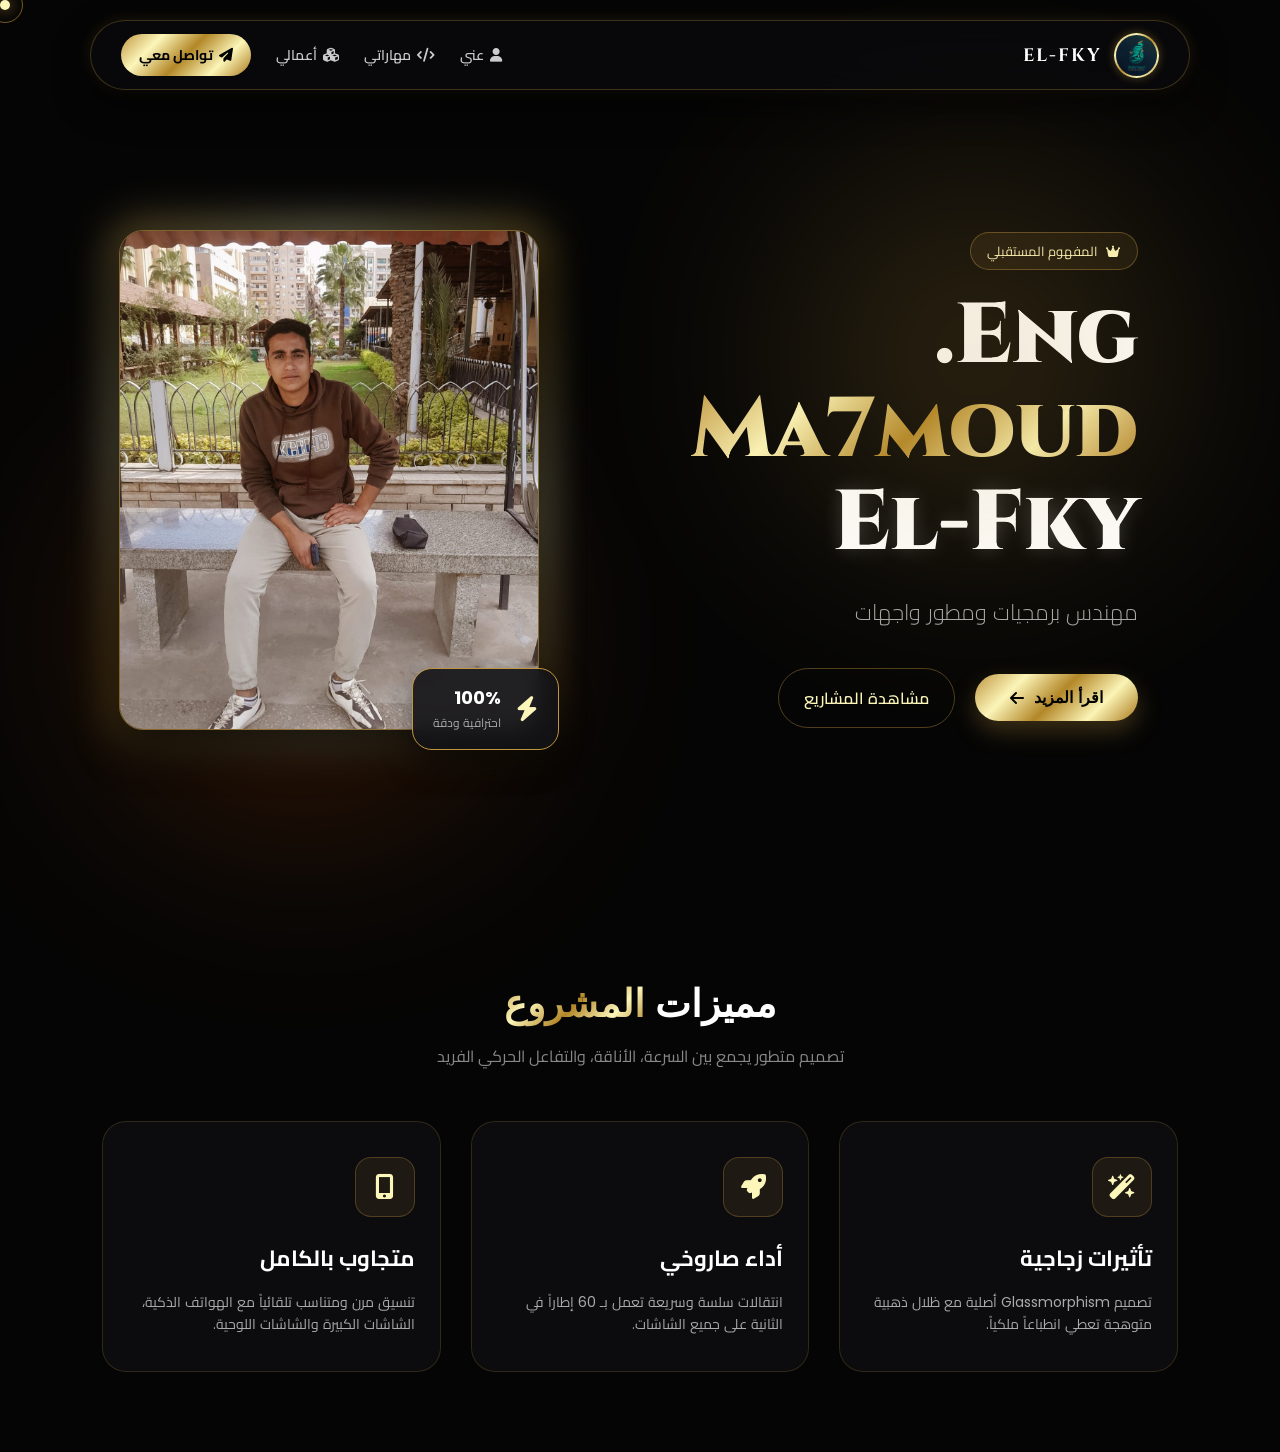
<file: index.html>
<!DOCTYPE html>
<html lang="ar" dir="rtl">
<head>
  <meta charset="UTF-8">
  <meta name="viewport" content="width=device-width, initial-scale=1.0">
  <title>Eng. Mahmoud El-Fky | Portfolio</title>
  
  <!-- استدعاء الخطوط الفخمة والأيقونات -->
  <link rel="preconnect" href="https://fonts.googleapis.com">
  <link rel="preconnect" href="https://fonts.gstatic.com" crossorigin>
  <link href="https://fonts.googleapis.com/css2?family=Cairo:wght@300;400;700;900&family=Cinzel:wght@600;700;900&family=Poppins:wght@300;400;600;800&family=Space+Mono:wght@400;700&display=swap" rel="stylesheet">
<!-- سطر استدعاء الخطوط الفخمة (Google Fonts): -->
  <link rel="stylesheet" href="https://cdnjs.cloudflare.com/ajax/libs/font-awesome/6.4.0/css/all.min.css">

  <!-- ربط ملف الـ CSS -->
  <link rel="stylesheet" href="wep.css">
</head>
<body>

  <!-- مؤشر الماوس الفاخر Custom Cursor -->
  <div class="custom-cursor"></div>
  <div class="cursor-trail"></div>

  <!-- 1. شاشة التحميل السينمائية -->
  <div class="downlode-page" id="preloader">
    <canvas id="particleCanvas"></canvas>
    <div class="loader-backdrop"></div>

    <div class="main-content">
      <div class="text-container">
        <span>L</span><span>O</span><span>A</span><span>D</span><span>I</span><span>N</span><span>G</span>
        <span class="space"></span>
        <span>N</span><span>O</span><span>W</span>
      </div>

      <div class="loader-progress-box">
        <div class="progress-bar-wrap">
          <div class="progress-bar-fill" id="progressFill"></div>
        </div>
        <p class="counter-text"><span id="loaderCount">0</span>%</p>
      </div>
    </div>
  </div>

  <!-- 2. الهيدر العائم الفاخر (Floating Glass Header) -->
  <header class="header">
    <div class="logo-box">
      <div class="logo-ring">
        <img src="logo.jpg" alt="Mahmoud Logo" onerror="this.src='https://images.unsplash.com/photo-1618005182384-a83a8bd57fbe?w=150'">
      </div>
      <span class="logo-text">EL-FKY</span>
    </div>

    <nav>
      <ul>
        <li><a href="#about"><i class="fa-solid fa-user"></i> عني</a></li>
        <li><a href="#skills"><i class="fa-solid fa-code"></i> مهاراتي</a></li>
        <li><a href="#projects"><i class="fa-solid fa-cubes"></i> أعمالي</a></li>
        <li><a href="https://wa.me/201094767072?s=t" class="nav-btn"><i class="fa-solid fa-paper-plane"></i> تواصل معي</a></li>
      </ul>
    </nav>
  </header>

  <!-- 3. القسم الرئيسي (Hero Section) -->
  <main class="home-page" id="about">
    <div class="hero-bg-lights">
      <div class="light-orb orb-1"></div>
      <div class="light-orb orb-2"></div>
    </div>

    <!-- النصف الخاص بالنص -->
    <div class="text-section">
      <div class="badge-tag"><i class="fa-solid fa-crown"></i> المفهوم المستقبلي</div>
      
      <h1 class="hero-title">
        Eng.<br>
        <span class="span-gold">Ma7moud</span>
        <span class="elfky-text">El-Fky</span>
      </h1>

      <p class="sub-headline">مهندس برمجيات ومطور واجهات </p>

      <div class="cta-group">
        <button class="btn-primary">
          <span>اقرأ المزيد</span>
          <i class="fa-solid fa-arrow-left"></i>
        </button>
        <a href="#projects" class="btn-secondary">
          <span>مشاهدة المشاريع</span>
        </a>
      </div>
    </div>

    <!-- النصف الخاص بالصورة -->
    <div class="image-section">
      <div class="image-frame-wrap">
        <div class="golden-border-glow"></div>
        <div class="image-container">
          <img src="WhatsApp Image 2026-07-19 at 2.41.45 PM.jpeg" alt="Eng Mahmoud El-Fky" onerror="this.src='https://images.unsplash.com/photo-1534528741775-53994a69daeb?w=800'">
        </div>
        
        <!-- كارت إحصائيات عائم فوق الصورة -->
        <div class="floating-badge badge-experience">
          <i class="fa-solid fa-bolt"></i>
          <div>
            <h4>100%</h4>
            <p>احترافية ودقة</p>
          </div>
        </div>
      </div>
    </div>
  </main>

  <!-- 4. قسم الكروت والمهارات (Cards Section) -->
  <section class="cards-section" id="skills">
    <div class="section-title">
      <h2>مميزات <span>المشروع</span></h2>
      <p>تصميم متطور يجمع بين السرعة، الأناقة، والتفاعل الحركي الفريد</p>
    </div>

    <div class="cards-grid">
      <div class="card-item">
        <div class="card-icon"><i class="fa-solid fa-wand-magic-sparkles"></i></div>
        <h3>تأثيرات زجاجية</h3>
        <p>تصميم Glassmorphism أصلية مع ظلال ذهبية متوهجة تعطي انطباعاً ملكياً.</p>
        <div class="card-glow"></div>
      </div>

      <div class="card-item active-card">
        <div class="card-icon"><i class="fa-solid fa-rocket"></i></div>
        <h3>أداء صاروخي</h3>
        <p>انتقالات سلسة وسريعة تعمل بـ 60 إطاراً في الثانية على جميع الشاشات.</p>
        <div class="card-glow"></div>
      </div>

      <div class="card-item">
        <div class="card-icon"><i class="fa-solid fa-mobile-screen-button"></i></div>
        <h3>متجاوب بالكامل</h3>
        <p>تنسيق مرن ومتناسب تلقائياً مع الهواتف الذكية، الشاشات الكبيرة والشاشات اللوحية.</p>
        <div class="card-glow"></div>
      </div>
    </div>
  </section>

  <!-- JS Interactivity Script -->
  <script>
    // العداد التفاعلي لشاشة التحميل
    document.addEventListener("DOMContentLoaded", () => {
      let count = 0;
      const countEl = document.getElementById("loaderCount");
      const fillEl = document.getElementById("progressFill");
      const preloader = document.getElementById("preloader");

      const interval = setInterval(() => {
        count += Math.floor(Math.random() * 8) + 2;
        if (count > 100) count = 100;
        
        countEl.textContent = count;
        fillEl.style.width = count + "%";

        if (count === 100) {
          clearInterval(interval);
          setTimeout(() => {
            preloader.classList.add("fade-out");
            document.body.style.overflow = "auto";
          }, 400);
        }
      }, 50);

      // Custom Cursor Logic
      const cursor = document.querySelector(".custom-cursor");
      const trail = document.querySelector(".cursor-trail");

      window.addEventListener("mousemove", (e) => {
        cursor.style.transform = `translate3d(${e.clientX}px, ${e.clientY}px, 0)`;
        setTimeout(() => {
          trail.style.transform = `translate3d(${e.clientX}px, ${e.clientY}px, 0)`;
        }, 50);
      });

      // Canvas Background Particles
      const canvas = document.getElementById("particleCanvas");
      if (canvas) {
        const ctx = canvas.getContext("2d");
        let width = canvas.width = window.innerWidth;
        let height = canvas.height = window.innerHeight;

        window.addEventListener("resize", () => {
          width = canvas.width = window.innerWidth;
          height = canvas.height = window.innerHeight;
        });

        const particles = Array.from({ length: 45 }, () => ({
          x: Math.random() * width,
          y: Math.random() * height,
          radius: Math.random() * 2 + 0.5,
          color: Math.random() > 0.5 ? '#bf953f' : '#fcf6ba',
          speedX: (Math.random() - 0.5) * 0.6,
          speedY: (Math.random() - 0.5) * 0.6
        }));

        function animateCanvas() {
          ctx.clearRect(0, 0, width, height);
          particles.forEach(p => {
            p.x += p.speedX;
            p.y += p.speedY;

            if (p.x < 0) p.x = width;
            if (p.x > width) p.x = 0;
            if (p.y < 0) p.y = height;
            if (p.y > height) p.y = 0;

            ctx.beginPath();
            ctx.arc(p.x, p.y, p.radius, 0, Math.PI * 2);
            ctx.fillStyle = p.color;
            ctx.globalAlpha = 0.5;
            ctx.fill();
          });
          requestAnimationFrame(animateCanvas);
        }
        animateCanvas();
      }
    });
  </script>

</body>
</html>
</file>
<file: wep.css>
/* =========================================
   1. Reset & Variables (الألوان والخطوط)
========================================= */
:root {
  --gold-1: #bf953f;
  --gold-2: #fcf6ba;
  --gold-3: #b38728;
  --gold-4: #fbf5b7;
  --gold-gradient: linear-gradient(135deg, #bf953f 0%, #fcf6ba 25%, #b38728 50%, #fbf5b7 75%, #aa771c 100%);
  --gold-dark-grad: linear-gradient(135deg, #56431f 0%, #b38728 50%, #3b2903 100%);
  --bg-black: #050505;
  --card-bg: rgba(18, 18, 22, 0.65);
}

*, *::before, *::after {
  box-sizing: border-box;
  margin: 0;
  padding: 0;
  -webkit-font-smoothing: antialiased;
}

html {
  font-size: 62.5%;
  scroll-behavior: smooth;
}

body {
  font-family: 'Poppins', 'Cairo', sans-serif;
  font-size: 1.6rem;
  background-color: var(--bg-black);
  color: #fff;
  overflow-x: hidden;
  overflow-y: hidden; /* يفتح تلقائياً بعد التحميل */
}

/* =========================================
   2. Custom Cursor (المؤشر الفاخر)
========================================= */
.custom-cursor {
  width: 10px;
  height: 10px;
  background: var(--gold-2);
  border-radius: 50%;
  position: fixed;
  top: 0;
  left: 0;
  pointer-events: none;
  z-index: 99999;
  box-shadow: 0 0 15px var(--gold-1);
}

.cursor-trail {
  width: 36px;
  height: 36px;
  border: 1px solid var(--gold-1);
  border-radius: 50%;
  position: fixed;
  top: -13px;
  left: -13px;
  pointer-events: none;
  z-index: 99998;
  transition: transform 0.15s ease-out;
  opacity: 0.6;
}

/* =========================================
   3. Loader Screen (شاشة التحميل)
========================================= */
.downlode-page {
  position: fixed;
  top: 0;
  left: 0;
  width: 100%;
  height: 100vh;
  z-index: 10000;
  display: flex;
  justify-content: center;
  align-items: center;
  background-color: #000;
  transition: opacity 0.8s ease, transform 0.8s ease, filter 0.8s ease;
}

.downlode-page.fade-out {
  opacity: 0;
  transform: scale(1.08);
  filter: blur(15px);
  pointer-events: none;
}

#particleCanvas {
  position: absolute;
  top: 0;
  left: 0;
  width: 100%;
  height: 100%;
  z-index: 1;
}

.loader-backdrop {
  position: absolute;
  inset: 0;
  background: radial-gradient(circle at center, rgba(191, 149, 63, 0.1) 0%, rgba(0,0,0,0.9) 80%);
  z-index: 2;
}

.main-content {
  position: relative;
  z-index: 3;
  display: flex;
  flex-direction: column;
  align-items: center;
}

.text-container {
  display: flex;
  gap: 0.5rem;
  margin-bottom: 2rem;
  direction: ltr;
}

.text-container span {
  font-size: clamp(3rem, 6vw, 7rem);
  font-weight: 900;
  font-family: 'Cinzel', serif;
  background: var(--gold-gradient);
  background-size: 200% auto;
  -webkit-background-clip: text;
  -webkit-text-fill-color: transparent;
  filter: drop-shadow(0 4px 15px rgba(191, 149, 63, 0.4));
  animation: pulseGlow 2s infinite ease-in-out;
}

.text-container span.space {
  width: 2rem;
}

.loader-progress-box {
  width: 280px;
  display: flex;
  flex-direction: column;
  align-items: center;
  gap: 1rem;
}

.progress-bar-wrap {
  width: 100%;
  height: 4px;
  background: rgba(255, 255, 255, 0.1);
  border-radius: 10px;
  overflow: hidden;
  border: 1px solid rgba(191, 149, 63, 0.3);
}

.progress-bar-fill {
  width: 0%;
  height: 100%;
  background: var(--gold-gradient);
  box-shadow: 0 0 10px var(--gold-1);
  transition: width 0.1s linear;
}

.counter-text {
  font-family: 'Space Mono', monospace;
  font-size: 1.8rem;
  color: var(--gold-2);
  letter-spacing: 2px;
}

/* =========================================
   4. Floating Header (الهيدر العائم)
========================================= */
.header {
  position: fixed;
  top: 2rem;
  left: 50%;
  transform: translateX(-50%);
  width: 90%;
  max-width: 1100px;
  height: 7rem;
  display: flex;
  justify-content: space-between;
  align-items: center;
  padding: 0 3rem;
  background: rgba(10, 10, 12, 0.75);
  backdrop-filter: blur(16px);
  -webkit-backdrop-filter: blur(16px);
  border: 1px solid rgba(191, 149, 63, 0.3);
  border-radius: 50px;
  box-shadow: 0 15px 35px rgba(0, 0, 0, 0.6), 0 0 15px rgba(191, 149, 63, 0.15);
  z-index: 1000;
}

.logo-box {
  display: flex;
  align-items: center;
  gap: 1.2rem;
}

.logo-ring {
  width: 4.5rem;
  height: 4.5rem;
  border-radius: 50%;
  padding: 2px;
  background: var(--gold-gradient);
  box-shadow: 0 0 10px rgba(191, 149, 63, 0.4);
}

.logo-ring img {
  width: 100%;
  height: 100%;
  border-radius: 50%;
  object-fit: cover;
}

.logo-text {
  font-family: 'Cinzel', serif;
  font-weight: 700;
  font-size: 1.8rem;
  letter-spacing: 2px;
  color: #fff;
}

.header ul {
  display: flex;
  gap: 2.5rem;
  list-style: none;
  align-items: center;
}

.header a {
  text-decoration: none;
  color: #ccc;
  font-size: 1.4rem;
  font-weight: 600;
  transition: all 0.3s ease;
  display: flex;
  align-items: center;
  gap: 0.6rem;
}

.header a:hover {
  color: var(--gold-2);
  text-shadow: 0 0 10px var(--gold-1);
  transform: translateY(-2px);
}

.nav-btn {
  background: var(--gold-gradient);
  color: #000 !important;
  padding: 0.8rem 1.8rem;
  border-radius: 30px;
  font-weight: 700 !important;
}

.nav-btn:hover {
  box-shadow: 0 0 20px rgba(191, 149, 63, 0.6);
}

/* =========================================
   5. Hero Section (الهيرو)
========================================= */
.home-page {
  min-height: 100vh;
  display: flex;
  align-items: center;
  padding: 12rem 8% 6rem 8%;
  position: relative;
  gap: 4rem;
  flex-wrap: wrap;
}

.hero-bg-lights .light-orb {
  position: absolute;
  width: 350px;
  height: 350px;
  border-radius: 50%;
  filter: blur(120px);
  pointer-events: none;
  opacity: 0.25;
}

.orb-1 { top: 20%; right: 10%; background: var(--gold-1); }
.orb-2 { bottom: 10%; left: 10%; background: #e25e0b; }

.text-section {
  flex: 1.2;
  min-width: 320px;
  display: flex;
  flex-direction: column;
  align-items: flex-start;
}

.badge-tag {
  display: inline-flex;
  align-items: center;
  gap: 0.8rem;
  padding: 0.6rem 1.6rem;
  background: rgba(191, 149, 63, 0.1);
  border: 1px solid rgba(191, 149, 63, 0.4);
  border-radius: 20px;
  color: var(--gold-2);
  font-size: 1.3rem;
  margin-bottom: 2rem;
}

.hero-title {
  font-family: 'Cinzel', serif;
  font-size: clamp(4.5rem, 7vw, 8.5rem);
  font-weight: 900;
  line-height: 1.1;
  margin-bottom: 2rem;
}

.span-gold {
  background: var(--gold-gradient);
  -webkit-background-clip: text;
  -webkit-text-fill-color: transparent;
  display: block;
}

.elfky-text {
  color: #fff;
  text-shadow: 0 0 20px rgba(255, 255, 255, 0.2);
}

.sub-headline {
  font-size: clamp(1.6rem, 2vw, 2.2rem);
  color: #aaa;
  margin-bottom: 3.5rem;
  font-weight: 300;
  max-width: 550px;
}

.cta-group {
  display: flex;
  gap: 2rem;
  align-items: center;
}

.btn-primary {
  background: var(--gold-gradient);
  border: none;
  padding: 1.4rem 3.5rem;
  font-size: 1.6rem;
  font-weight: 700;
  color: #000;
  border-radius: 40px;
  cursor: pointer;
  display: flex;
  align-items: center;
  gap: 1rem;
  transition: all 0.4s ease;
  box-shadow: 0 10px 25px rgba(191, 149, 63, 0.3);
}

.btn-primary:hover {
  transform: translateY(-5px);
  box-shadow: 0 15px 35px rgba(191, 149, 63, 0.6);
}

.btn-secondary {
  color: var(--gold-2);
  text-decoration: none;
  font-size: 1.6rem;
  font-weight: 600;
  padding: 1.4rem 2.5rem;
  border: 1px solid rgba(191, 149, 63, 0.4);
  border-radius: 40px;
  transition: all 0.3s ease;
}

.btn-secondary:hover {
  background: rgba(191, 149, 63, 0.1);
  border-color: var(--gold-1);
}

/* Image Frame */
.image-section {
  flex: 1;
  min-width: 300px;
  display: flex;
  justify-content: center;
}

.image-frame-wrap {
  position: relative;
  width: 100%;
  max-width: 420px;
}

.golden-border-glow {
  position: absolute;
  inset: -10px;
  background: var(--gold-gradient);
  border-radius: 30px;
  filter: blur(20px);
  opacity: 0.4;
  z-index: 1;
}

.image-container {
  position: relative;
  z-index: 2;
  width: 100%;
  height: 500px;
  border-radius: 24px;
  overflow: hidden;
  border: 1px solid rgba(191, 149, 63, 0.5);
  box-shadow: 0 20px 40px rgba(0,0,0,0.8);
}

.image-container img {
  width: 100%;
  height: 100%;
  object-fit: cover;
  transition: transform 0.6s ease;
}

.image-frame-wrap:hover img {
  transform: scale(1.05);
}

.floating-badge {
  position: absolute;
  bottom: -20px;
  right: -20px;
  z-index: 3;
  background: rgba(18, 18, 22, 0.9);
  backdrop-filter: blur(10px);
  border: 1px solid var(--gold-1);
  padding: 1.5rem 2rem;
  border-radius: 20px;
  display: flex;
  align-items: center;
  gap: 1.5rem;
  box-shadow: 0 10px 30px rgba(0,0,0,0.5);
}

.floating-badge i {
  font-size: 2.5rem;
  color: var(--gold-2);
}

.floating-badge h4 { font-size: 1.8rem; color: #fff; }
.floating-badge p { font-size: 1.2rem; color: #aaa; }

/* =========================================
   6. Cards Section (الكروت المعروضة)
========================================= */
.cards-section {
  padding: 8rem 8%;
  position: relative;
}

.section-title {
  text-align: center;
  margin-bottom: 5rem;
}

.section-title h2 {
  font-family: 'Cinzel', serif;
  font-size: 3.8rem;
  margin-bottom: 1rem;
}

.section-title h2 span {
  background: var(--gold-gradient);
  -webkit-background-clip: text;
  -webkit-text-fill-color: transparent;
}

.section-title p {
  color: #888;
  font-size: 1.6rem;
}

.cards-grid {
  display: grid;
  grid-template-columns: repeat(auto-fit, minmax(280px, 1fr));
  gap: 3rem;
}

.card-item {
  position: relative;
  background: var(--card-bg);
  backdrop-filter: blur(12px);
  border: 1px solid rgba(191, 149, 63, 0.2);
  border-radius: 24px;
  padding: 3.5rem 2.5rem;
  transition: all 0.4s ease;
  overflow: hidden;
}

.card-item:hover {
  transform: translateY(-10px);
  border-color: var(--gold-1);
  box-shadow: 0 20px 40px rgba(191, 149, 63, 0.15);
}

.card-icon {
  width: 6rem;
  height: 6rem;
  background: rgba(191, 149, 63, 0.1);
  border-radius: 16px;
  display: flex;
  align-items: center;
  justify-content: center;
  font-size: 2.5rem;
  color: var(--gold-2);
  margin-bottom: 2rem;
  border: 1px solid rgba(191, 149, 63, 0.3);
}

.card-item h3 {
  font-size: 2.2rem;
  margin-bottom: 1.2rem;
  color: #fff;
}

.card-item p {
  color: #aaa;
  font-size: 1.4rem;
  line-height: 1.6;
}

/* responsive design */
@media (max-width: 992px) {
  .header { width: 95%; padding: 0 2rem; }
  .header ul { gap: 1.5rem; }
  .home-page { padding-top: 14rem; text-align: center; }
  .text-section { align-items: center; }
  .floating-badge { right: 10px; bottom: -10px; }
}


@media (max-width: 768px) {
  .header {
    flex-direction: column;
    height: auto;
    padding: 1.2rem 1rem;
    border-radius: 20px;
    gap: 1rem;
    top: 1rem;
  }

  .header ul {
    display: flex !important;
    flex-wrap: wrap;
    justify-content: center;
    gap: 1rem;
  }

  .header a {
    font-size: 1.2rem;
  }

  .custom-cursor, .cursor-trail { display: none; }
}
</file>
